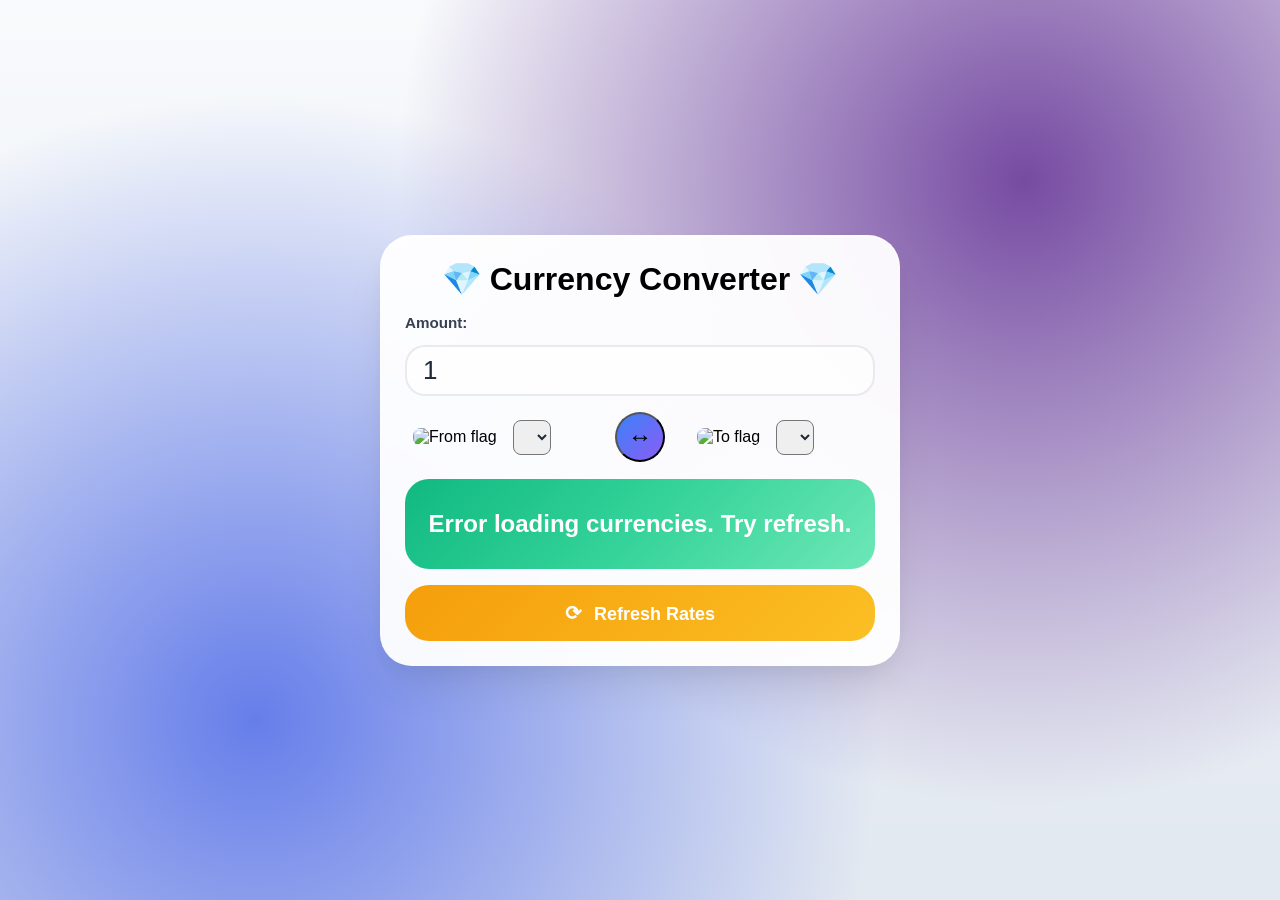
<file: CURRENCY-CONVERTER/index.html>
<!doctype html>
<html lang="en">
  <head>
    <meta charset="UTF-8" />
    <meta name="viewport" content="width=device-width, initial-scale=1.0" />
    <title>Currency Converter</title>
    <link rel="stylesheet" href="styles.css" />
  </head>
  <body>
    <div class="container">
      <h1>Currency Converter</h1>

      <div class="converter">
        <div class="input-group">
          <label for="amount">Amount:</label>
          <input
            type="number"
            id="amount"
            placeholder="Enter amount"
            min="0"
            step="0.01"
            value="1"
          />
        </div>

        <div class="currency-pair">
          <div class="currency-group from">
            <img class="flag" id="fromFlag" alt="From flag" />

            <select id="fromCurrency">
              <!-- Populated by JS -->
            </select>
          </div>

          <button id="swapBtn" title="Swap currencies">↔ </button>

          <div class="currency-group to">
            <img class="flag" id="toFlag" alt="To flag" />

            <select id="toCurrency"> 
              <!-- Populated by JS -->
            </select>
          </div>
        </div>

        <div class="result" id="result"></div>

        <button id="refreshBtn">Refresh Rates</button>
      </div>
    </div>

    <script src="app.js"></script>
  </body>
</html>
</file>
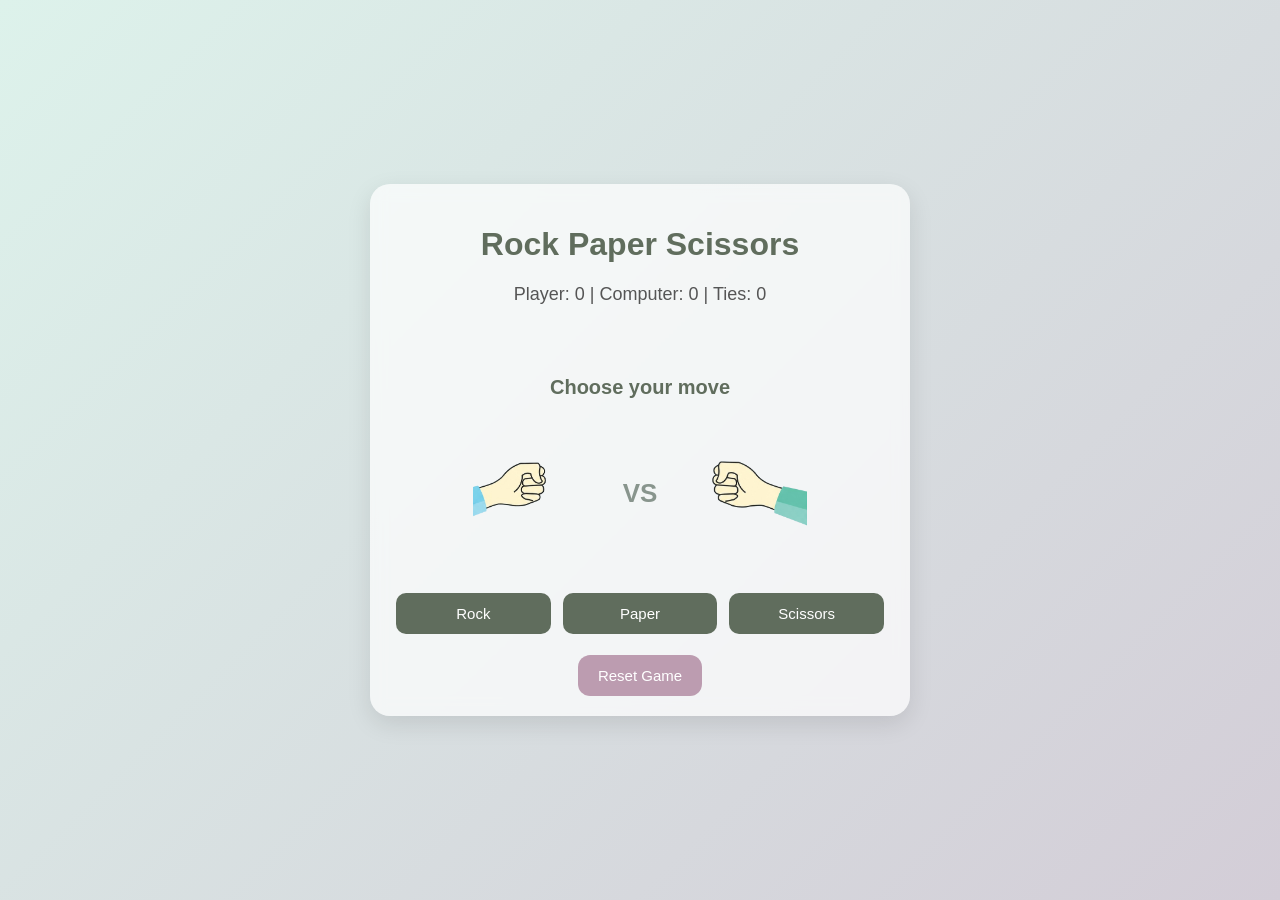
<file: ROCK-PAPER-SCISSORS/index.html>
<!DOCTYPE html>
<html lang="en">
<head>
<meta charset="UTF-8" />
<meta name="viewport" content="width=device-width, initial-scale=1.0"/>
<title>RPS Game</title>
<link rel="stylesheet" href="styles.css">
</head>

<body>

<div class="container">
    <h1>Rock Paper Scissors</h1>

    <div class="score">
        Player: <span id="player-score">0</span> |
        Computer: <span id="computer-score">0</span> |
        Ties: <span id="ties-score">0</span>
    </div>

    <h2 id="countdown"></h2>
    <h2 id="result">Choose your move</h2>

    <div class="arena">

        <div class="side">
            <img id="player-hand" class="hand left" src="../ROCK-PAPER-SCISSORS/src/img/player-rock.png">
        </div>

        <div class="vs">VS</div>

        <div class="side">
            <img id="computer-hand" class="hand right" src="../ROCK-PAPER-SCISSORS/src/img/computer-rock.png">
        </div>

    </div>

    <div class="buttons">
        <button data-choice="rock">Rock</button>
        <button data-choice="paper">Paper</button>
        <button data-choice="scissors">Scissors</button>
    </div>

    <button id="reset-btn">Reset Game</button>
</div>

<script src="app.js"></script>
</body>
</html>
</file>
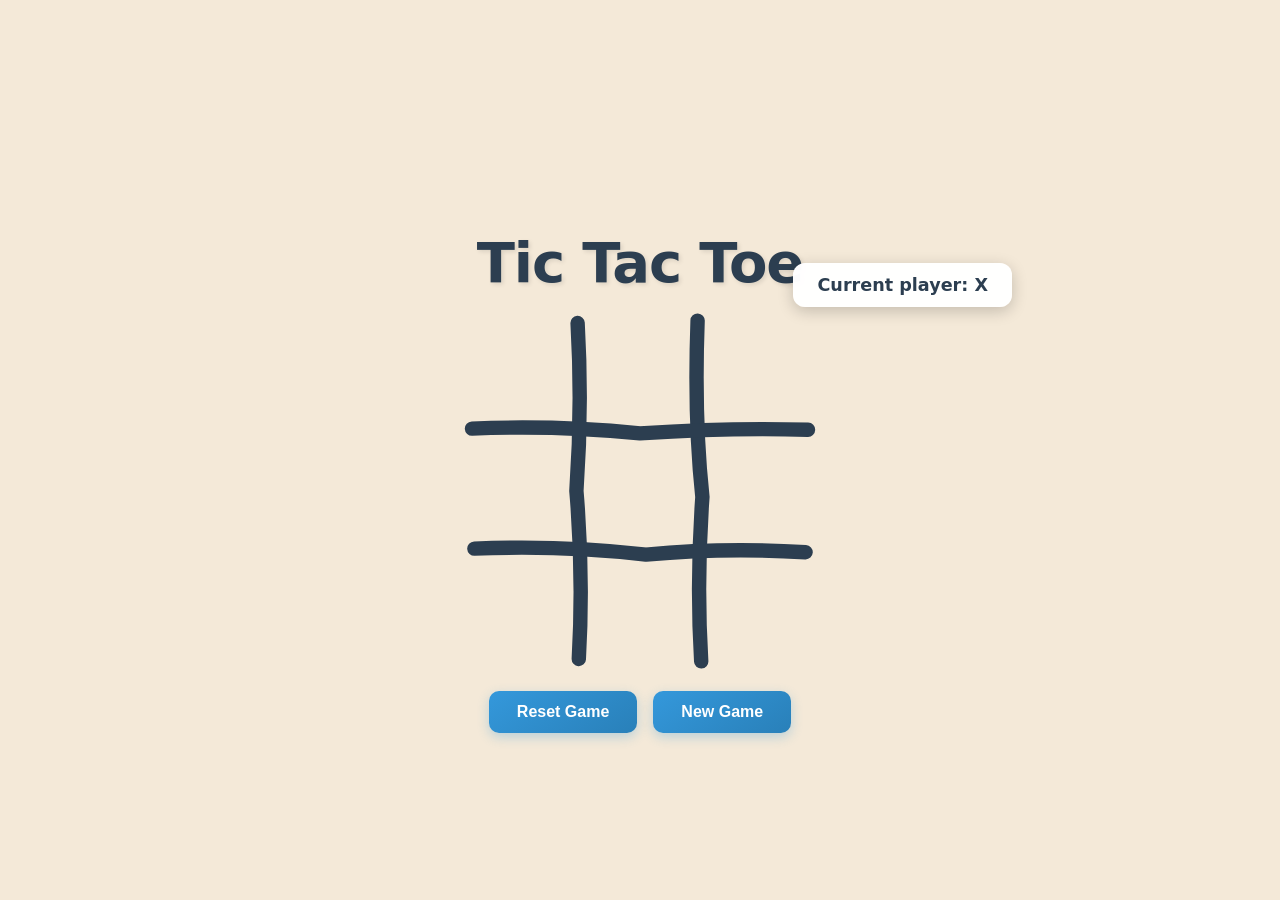
<file: TIC-TAC-TOE/index.html>
<!DOCTYPE html>
<html lang="en">
<head>
    <meta charset="UTF-8">
    <meta name="viewport" content="width=device-width, initial-scale=1.0">
    <link rel="stylesheet" href="index.css">
    <title>Tic Tac Toe</title>
</head>
<body>
    <h1 class="game-title">Tic Tac Toe</h1>
    <div class="win-message" id="win-msg"></div>
    
    <main class="game-container">
        <div class="board-container">
            <!-- SVG for hand-drawn lines -->
            <svg class="tic-tac-toe-board" viewBox="0 0 300 300" xmlns="http://www.w3.org/2000/svg">
              <!-- Vertical lines - slightly wobbly -->
              <path d="M 98 10 Q 102 80 97 150 Q 103 220 99 290" 
                    stroke="#2c3e50" stroke-width="12" fill="none" stroke-linecap="round"/>
              <path d="M 198 8 Q 195 90 202 155 Q 197 225 201 292" 
                    stroke="#2c3e50" stroke-width="12" fill="none" stroke-linecap="round"/>

              <!-- Horizontal lines - slightly wobbly -->
              <path d="M 10 98 Q 80 95 150 102 Q 225 97 290 99" 
                    stroke="#2c3e50" stroke-width="12" fill="none" stroke-linecap="round"/>
              <path d="M 12 198 Q 85 195 155 203 Q 220 197 288 201" 
                    stroke="#2c3e50" stroke-width="12" fill="none" stroke-linecap="round"/>
            </svg>

            <!-- Clickable cells -->
            <div class="cells" id="cells">
              <div class="cell" data-index="0"></div>
              <div class="cell" data-index="1"></div>
              <div class="cell" data-index="2"></div>
              <div class="cell" data-index="3"></div>
              <div class="cell" data-index="4"></div>
              <div class="cell" data-index="5"></div>
              <div class="cell" data-index="6"></div>
              <div class="cell" data-index="7"></div>
              <div class="cell" data-index="8"></div>
            </div>
            
            <div class="buttons">
              <button id="reset-game">Reset Game</button>
              <button id="new-game">New Game</button>
            </div>
        </div>
        <div class="status">Current player: X</div>
    </main>
    <script src="script.js"></script>
</body>
</html>
</file>
<file: CURRENCY-CONVERTER/styles.css>
* {
  margin: 0;
  padding: 0;
  box-sizing: border-box;
}

body {
  font-family: -apple-system, BlinkMacSystemFont, 'Segoe UI', Roboto, Oxygen, Ubuntu, Cantarell, sans-serif;
  background: radial-gradient(circle at 20% 80%, #667eea 0%, transparent 50%), radial-gradient(circle at 80% 20%, #764ba2 0%, transparent 50%), linear-gradient(to bottom, #f8fafc 0%, #e2e8f0 100%);
  min-height: 100vh;
  display: flex;
  align-items: center;      /* vertical center */
  justify-content: center;  /* horizontal center */
  padding: 1rem;
}

.container {
  background: rgba(255, 255, 255, 0.95);
  border: 1px solid rgba(255, 255, 255, 0.2);
  padding: 1.5rem;
  border-radius: 32px;
  box-shadow: 
    0 25px 45px -10px rgba(0, 0, 0, 0.1),
    0 10px 20px -5px rgba(0, 0, 0, 0.04),
    inset 0 1px 0 rgba(255, 255, 255, 0.8);
  max-width: 520px;
  width: 100%;
  /* margin: 0 auto; */
}

h1 {
  text-align: center;
  margin-bottom: 1rem;
  position: relative;
}

h1::before,
h1::after {
  content: '💎';
  margin: 0 0.5rem;
  display: inline-block;
  animation: float 3s ease-in-out infinite;
}

.converter {
  display: flex;
  flex-direction: column;
  gap: 1rem;
}

.input-group {
  text-align: left;
}

.input-group label {
  display: block;
  font-size: 0.95rem;
  font-weight: 600;
  color: #374151;
  margin-bottom: 0.875rem;
}

#amount {
  width: 100%;
  padding: 0.5rem 1rem;
  font-size: 1.625rem;
  font-weight: 500;
  color: #1f2937;
  background: rgba(255, 255, 255, 0.7);
  border: 2px solid rgba(209, 213, 219, 0.5);
  border-radius: 20px;
}

.currency-pair {
  display: grid;
  grid-template-columns: 1fr auto 1fr;
  gap: 1.5rem;
  align-items: center;
}

.currency-group {
  display: flex;
  align-items: center;
  gap: 1rem;
  padding: 0.5rem;
}

.flag {
  border-radius: 8px;
}

select {
  color: #1f2937;
  cursor: pointer;
  padding: 0.5rem;
  border-radius: 8px;
}

#swapBtn {
  width: 50px;
  height: 50px;
  background: linear-gradient(135deg, #3b82f6 0%, #8b5cf6 100%);
  font-size: 1.5rem;
  border-radius: 50%;
  cursor: pointer;
}

.result {
  background: linear-gradient(135deg, #10b981 0%, #34d399 50%, #6ee7b7 100%);
  color: white;
  padding: 1rem;
  border-radius: 24px;
  font-size: clamp(1.3rem, 4vw, 1.5rem);
  font-weight: 700;
  min-height: 90px;
  display: flex;
  flex-direction: column;
  align-items: center;
  justify-content: center;
  gap: 0.75rem;
}

@keyframes float {
  0%, 100% { transform: translateY(0px); }
  50% { transform: translateY(-8px); }
}

#refreshBtn {
  padding: 1rem;
  font-size: 1.125rem;
  font-weight: 700;
  background: linear-gradient(135deg, #f59e0b 0%, #fbbf24 100%);
  color: white;
  border: none;
  border-radius: 24px;
  cursor: pointer;
}

#refreshBtn::before {
  content: '⟳';
  margin-right: 0.75rem;
  font-size: 1.25rem;
}

.currency-grid {
  display: grid;
  grid-template-columns: 1fr auto 1fr;
  text-align: center;
  gap: 0.25rem 0.5rem;
  margin-top: 0.5rem;
}

.currency-grid span {
  white-space: nowrap;
}

@media (max-width: 640px) {
  .container {
    padding: 0.75rem;
  }
  .currency-pair {
    grid-template-columns: 1fr auto 1fr; /* keep horizontal */
    gap: 0.5rem;
  }

  #swapBtn {
    width: 40px;
    height: 40px;
    font-size: 1.2rem;
    margin: 0;
  }

  .currency-group {
    gap: 0.5rem;
  }

  select {
    width: 100%;
    font-size: 0.9rem;
  }

  .flag {
    width: 28px;
    height: auto;
  }
}
</file>
<file: ROCK-PAPER-SCISSORS/styles.css>
/* body {
    margin: 0;
    font-family: Arial;
    background: #111;
    color: white;
    text-align: center;
}

.container {
    padding: 20px;
}

.arena {
    display: flex;
    justify-content: center;
    align-items: center;
    margin: 40px 0;
    gap: 40px;
}

.hand {
    width: 120px;
    transition: transform 0.2s ease;
}

.left {
    transform-origin: bottom center;
}

.right {
    transform-origin: bottom center;
}

.vs {
    font-size: 30px;
}

.shake {
    animation: shakeY 0.4s infinite;
}

@keyframes shakeY {
    0% { transform: translateY(0); }
    25% { transform: translateY(-10px); }
    50% { transform: translateY(10px); }
    75% { transform: translateY(-10px); }
    100% { transform: translateY(0); }
}

.move-left {
    transform: translateX(40px);
}

.move-right {
    transform: translateX(-40px);
}

.buttons button {
    padding: 10px 15px;
    margin: 5px;
    font-size: 16px;
    cursor: pointer;
}

#reset-btn {
    margin-top: 15px;
    padding: 10px 20px;
    font-size: 16px;
    cursor: pointer;
} */


body {
    margin: 0;
    font-family: 'Segoe UI', Arial, sans-serif;
    background: linear-gradient(135deg, #ddf2eb, #d3cdd7);
    color: #333;

    display: flex;
    justify-content: center;
    align-items: center;
    min-height: 100vh;
}

/* CONTAINER */
.container {
    padding: 20px;
    width: 90%;
    max-width: 500px;
    margin: 20px;

    background: rgba(255, 255, 255, 0.7);
    border-radius: 20px;
    backdrop-filter: blur(8px);
    box-shadow: 0 8px 25px rgba(0,0,0,0.1);
    text-align: center;
}

/* TITLE */
h1 {
    color: #606d5d;
}

/* SCORE */
.score {
    margin-bottom: 20px;
    font-size: 18px;
    color: #555;
}

/* ARENA */
.arena {
    display: flex;
    justify-content: center;
    align-items: center;
    margin: 30px 0;
    gap: 40px;
    flex-wrap: wrap;
}

/* HANDS */
.hand {
    width: 110px;
    transition: transform 0.2s ease;
}

/* VS */
.vs {
    font-size: 26px;
    font-weight: bold;
    color: #88958d;
}

/* ANIMATION */
.shake {
    animation: shakeY 0.4s infinite;
}

@keyframes shakeY {
    0% { transform: translateY(0); }
    25% { transform: translateY(-10px); }
    50% { transform: translateY(10px); }
    75% { transform: translateY(-10px); }
    100% { transform: translateY(0); }
}

.move-left {
    transform: translateX(40px);
}

.move-right {
    transform: translateX(-40px);
}

/* BUTTONS */
.buttons {
    display: flex;
    justify-content: center;
    flex-wrap: wrap;
}

.buttons button {
    flex: 1 1 30%;
    min-width: 90px;
    padding: 12px;
    margin: 6px;
    font-size: 15px;
    border: none;
    border-radius: 10px;
    cursor: pointer;
    background: #606d5d;
    color: white;
    transition: 0.2s;
}

.buttons button:hover {
    background: #88958d;
    transform: translateY(-2px);
}

.buttons button:active {
    transform: scale(0.95);
}

/* RESET BUTTON */
#reset-btn {
    margin-top: 15px;
    padding: 12px 20px;
    font-size: 15px;
    border-radius: 12px;
    border: none;
    cursor: pointer;
    background: #bc9cb0;
    color: white;
    transition: 0.2s;
}

#reset-btn:hover {
    background: #a9879e;
}

/* RESULT */
#result {
    font-size: 20px;
    margin-top: 10px;
    min-height: 24px;
    color: #606d5d;
}

/* COUNTDOWN */
#countdown {
    font-size: 26px;
    font-weight: bold;
    color: #bc9cb0;
    height: 28px;
}

/* MOBILE */
@media (max-width: 480px) {
    .hand {
        width: 80px;
    }

    h1 {
        font-size: 20px;
    }

    #result {
        font-size: 18px;
    }

    #countdown {
        font-size: 22px;
    }
}
</file>
<file: TIC-TAC-TOE/index.css>
body {
      font-family: system-ui, sans-serif;
      display: flex;
      justify-content: center;
      align-items: center;
      min-height: 100vh;
    background: #f4e9d8;
    flex-direction: column;
    margin: 0;
  }


  .game-title {
    font-size: 3.5rem;
    font-weight: 700;
    color: #2c3e50;
    margin: 0 0 1rem 0;
    text-align: center;
    letter-spacing: -0.02em;
    text-shadow: 2px 2px 4px rgba(0,0,0,0.1);
  }

  .win-message {
    display: none;
    font-size: 2.5rem;
    font-weight: 800;
    text-align: center;
    margin: 1rem 0;
    padding: 1rem 2rem;
    border-radius: 20px;
    background: linear-gradient(45deg, #ff6b6b, #feca57, #48dbfb, #ff9ff3, #54a0ff);
    background-size: 400% 400%;
    -webkit-background-clip: text;
    -webkit-text-fill-color: transparent;
    animation: rainbow 3s ease infinite, bounce 1s ease infinite, shake 0.5s ease-in-out infinite;
    text-shadow: 0 0 20px rgba(255,255,255,0.8);
    transform: scale(1);
  }

  .win-message.show {
    display: block;
  }

  @keyframes rainbow {
    0% { background-position: 0% 50%; }
    50% { background-position: 100% 50%; }
    100% { background-position: 0% 50%; }
  }

  @keyframes bounce {
    0%, 20%, 50%, 80%, 100% { transform: translateY(0) scale(1); }
    40% { transform: translateY(-20px) scale(1.05); }
    60% { transform: translateY(-10px) scale(1.02); }
  }

  @keyframes shake {
    0%, 100% { transform: translateX(0) rotate(0deg); }
    10%, 30%, 50%, 70%, 90% { transform: translateX(-5px) rotate(-1deg); }
    20%, 40%, 60%, 80% { transform: translateX(5px) rotate(1deg); }
  }


  .game-container {
    position: relative;
    display: flex;
    flex-direction: column;
    align-items: center;
    gap: 1rem;
  }

  .status {
    position: absolute;
    top: -3rem;
    right: -12rem;
    background: rgba(255,255,255,0.98);
    padding: 0.75rem 1.5rem;
    border-radius: 12px;
    box-shadow: 0 4px 16px rgba(0,0,0,0.2);
    font-weight: 600;
    color: #2c3e50;
    font-size: 1.1rem;
    z-index: 20;
    white-space: nowrap;
    min-width: 140px;
    text-align: center;
  }

  .buttons {
    display: flex;
    gap: 1rem;
    justify-content: center;
    margin-top: 1rem;
  }

  .buttons button {
    padding: 0.75rem 1.75rem;
    font-size: 1rem;
    font-weight: 600;
    border: none;
    border-radius: 10px;
    background: linear-gradient(145deg, #3498db, #2980b9);
    color: white;
    cursor: pointer;
    transition: all 0.2s ease;
    box-shadow: 0 4px 12px rgba(52,152,219,0.3);
  }

  .buttons button:hover {
    background: linear-gradient(145deg, #2980b9, #1f5f8b);
    transform: translateY(-2px);
    box-shadow: 0 6px 16px rgba(52,152,219,0.4);
  }

    .board-container {
      position: relative;
      width: 360px;
      height: 360px;
    }

    .tic-tac-toe-board {
      width: 100%;
      height: 100%;
      cursor: pointer;
    }

    /* Clickable cells overlay */
    .cells {
      position: absolute;
      top: 0;
      left: 0;
      width: 100%;
      height: 100%;
      display: grid;
      grid-template-columns: repeat(3, 1fr);
      grid-template-rows: repeat(3, 1fr);
    }

    .cell {
      display: flex;
      align-items: center;
      justify-content: center;
      font-size: 80px;
      font-weight: bold;
      color: #2c3e50;
      user-select: none;
    }
</file>
